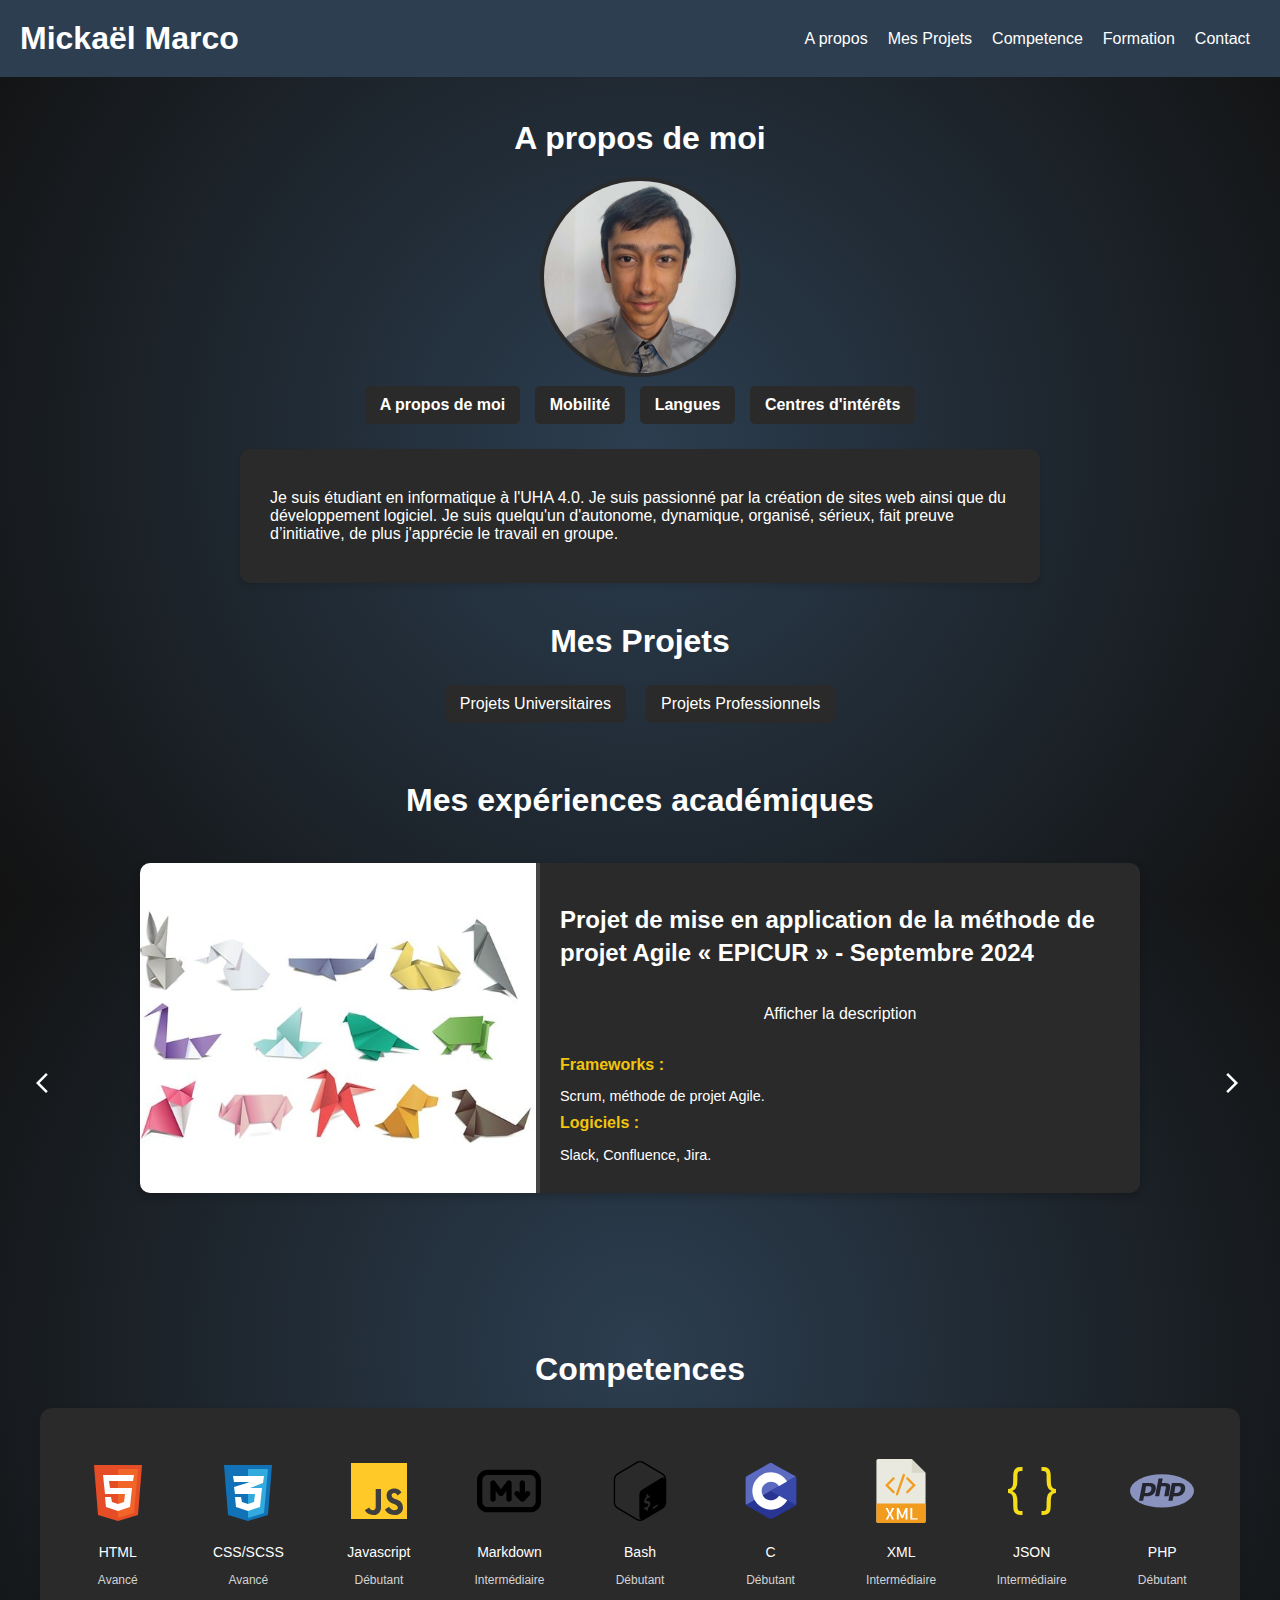
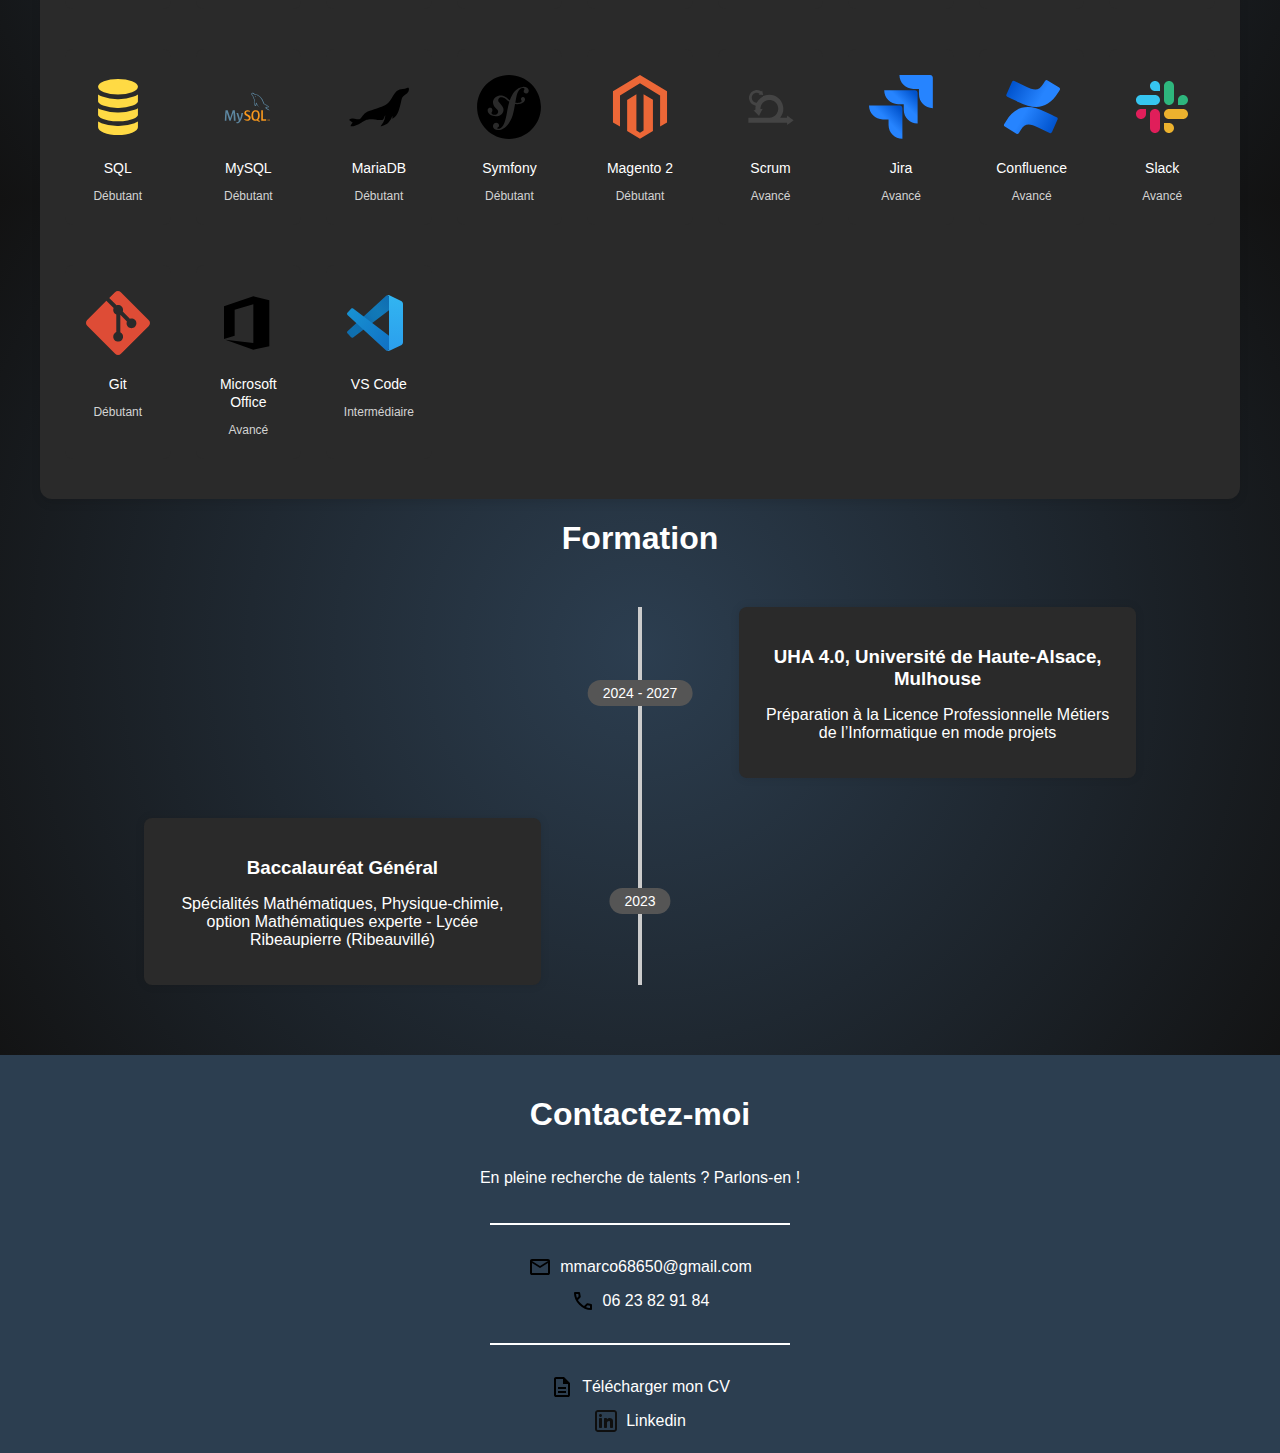
<file: Index.html>
<!DOCTYPE html>
<html lang="en">
<head>
    <meta charset="UTF-8">
    <meta name="viewport" content="width=device-width, initial-scale=1.0">
    <link rel="stylesheet" href="Style.css">
    <link rel="stylesheet" href="Sections/Header/Header.css">
    <link rel="stylesheet" href="Sections/Footer/Footer.css">
    <link rel="stylesheet" href="Sections/Mes_Projets/Mes_Projets.css">
    <link rel="stylesheet" href="Sections/Profil/Profil.css">
    <link rel="stylesheet" href="Sections/Formation/Formation.css">
    <link rel="stylesheet" href="Sections/Competence/Competence.css">
    <title>Portfolio | Mickaël Marco</title>
</head>
<body>
    <div id="header-container"></div>
    <main>
        <section id="A_propos">
            <h1>A propos de moi</h1>
            <img src="Image/Mickaël_Marco.png" alt="Mickaël Marco">
            <div class="A_propos-buttons">
                <button onclick="A_propos('moi')"><b>A propos de moi</b></button>
                <button onclick="A_propos('mobilite')"><b>Mobilité</b></button>
                <button onclick="A_propos('langue')"><b>Langues</b></button>
                <button onclick="A_propos('centre_interet')"><b>Centres d'intérêts</b></button>
            </div>
            <div id="A_propos-container" class="A_propos-container"></div>
        </section>        
        <section id="projets">
            <h1>Mes Projets</h1>
            <div id="button">
                <button onclick="afficherProjets('universitaire')">Projets Universitaires</button>
                <button onclick="afficherProjets('professionnel')">Projets Professionnels</button>
            </div>
            <div id="projets-container"></div>
        </section>
        <section id="competence">
            <div id="competence-container"></div>
        </section>
        <section id="formation">
            <div id="formation-container"></div>
        </section>        
    </main>
    <div id="footer-container"></div>
    <script src="Sections/Header/Header.js"></script>
    <script src="Sections/Footer/Footer.js"></script>
    <script src="Sections/Mes_Projets/Mes_Projets.js"></script>
    <script src="Sections/Profil/Profil.js"></script>
    <script src="Sections/Formation/Formation.js"></script>
    <script src="Sections/Competence/Competence.js"></script>
</body>
</html>
</file>
<file: Style.css>
html {
    scroll-behavior: smooth; 
}

* {
    box-sizing: border-box;
}

body {
    background: radial-gradient(circle, #2c3e50, #121212); /* Bleu-gris au centre vers noir */
    font-family: Arial, sans-serif;
    margin: 0;
    padding: 0;
    padding-top: 60px;
    height: 100vh; /* Prend toute la hauteur de l'écran */
}

body main {
    padding: 20px;
    background-color: transparent;
}

body main section h1 {
    color: white;
    text-align: center;
}

body main section p {
    color: white;
    text-align: center;
}

/*Responsive*/

@media screen and (max-width: 600px) {
    body header nav ul {
        flex-direction: column;
        align-items: center;
    }
}
</file>
<file: Sections/Header/Header.css>
/*Header*/
body header {
    position: relative;
    color: #2c3e50;
    padding: 10px;
    position: fixed;
    top: 0;
    left: 0;
    right: 0;
    z-index: 1000;
}

body header::before {
    content: '';
    position: absolute;
    top: 0;
    left: 0;
    right: 0;
    bottom: 0;
    background-color: #2c3e50;
    z-index: -1;
}

nav {
    display: flex;
    justify-content: space-between;
    align-items: center;
    padding: 10px;
}

nav h1 {
    margin: 0;
    color: white;
}

nav ul {
    list-style: none;
    margin: 0;
    padding: 0;
    display: flex;
    justify-content: center;
    transition: transform 0.3s ease-in-out;
}
    
nav ul li {
    margin: 0 10px;
    opacity: 1;
    position: relative;
}
    
nav ul li a {
    color: white;
    text-decoration: none;
    position: relative;
    padding: 5px 0;
    display: inline-block;
}

nav ul li a::after {
    content: "";
    display: block;
    width: 0;
    height: 2px;
    background-color: white;
    transition: width 0.3s ease-in-out;
    position: absolute;
    bottom: -2px;
    left: 0;
}

nav ul li a:hover::after {
    width: 100%;
}

.burger-menu {
    display: none;
}

@media (max-width: 768px) {
    .burger-menu {
        display: block;
        cursor: pointer;
    }

    nav ul {
        display: none;
        flex-direction: column;
        align-items: flex-start;
        justify-content: flex-start;
        position: absolute;
        top: 100%;
        left: 0;
        width: 100%;
        background-color: #2c3e50;
        padding: 10px 0;
    }

    nav ul.active {
        display: flex;
        transform: translateY(0);
    }

    nav ul:not(.active) {
        transform: translateY(-100%);
    }

    nav ul li {
        width: 100%;
        margin: 0;
        padding: 10px 15px;
    }

    nav ul li a {
        display: inline-block;
        width: auto;
    }
}
</file>
<file: Sections/Footer/Footer.css>
/* Footer */
footer {
    background: #2c3e50;
    color: white;
    padding: 20px 10px;
    text-align: center;
    align-items: center;
    justify-content: center;
    display: flex;
    flex-direction: column;
    width: 100%;
}

.footer-container {
    display: flex;
    flex-direction: column; /* Toujours en mode mobile */
    align-items: center;
    width: 100%;
    text-align: center;
    gap: 10px;
}

.footer-container hr {
    width: 80%; /* Ajustable selon tes besoins */
    max-width: 300px; /* Empêche l'extension excessive sur grand écran */
    border: 1px solid white;
    margin: 20px 0;
    display: block;
}


.footer-container p {
    text-align: center;
    width: 100%;
    color: white;
}

.footer-info, .footer-socials {
    display: flex;
    flex-direction: column;
    align-items: center;
    text-align: center;
    justify-content: center;
    gap: 10px;
    flex: 0 1 auto;
}

.footer-info div, .footer-socials div {
    display: flex;
    justify-content: center;
    align-items: center;
    gap: 8px;
}

.footer-info a, .footer-socials a {
    color: white;
    text-decoration: none;
    transition: color 0.3s;
    position: relative;
}

.footer-info a:hover, .footer-socials a:hover {
    text-decoration: none;
}

.footer-info a::after, .footer-socials a::after {
    content: "";
    display: block;
    width: 0;
    height: 2px;
    background-color: white;
    transition: width 0.3s ease-in-out;
    position: absolute;
    left: 0;
    bottom: 0;
}

.footer-info a:hover::after, .footer-socials a:hover::after {
    width: 100%;
}

.footer-copyright {
    margin-top: 20px;
}
</file>
<file: Sections/Mes_Projets/Mes_Projets.css>
#button {
    display: flex;
    justify-content: center;
    align-items: center;
    gap: 10px;
}

#button button {
    font-size: 16px;
    border-radius: 25px;
    background-color: #2a2a2a;
    color: white;
    border: none;
    padding: 10px 15px;
    margin: 5px;
    font-size: 1em;
    cursor: pointer;
    border-radius: 5px;
    transition: background-color 0.3s ease;
}

#button button:hover {
    background-color: lightslategray;
}

#button button::after {
    background-color: lightslategray;
}

#button button:active {
    background-color: lightslategray;
}

.title {
    text-align: center;
    color: white;
    margin-bottom: 20px;
    margin-top: 50px;
    width: 100%;
    max-width: 100%;
    display: block;
    word-wrap: break-word;
    overflow-wrap: break-word;
    hyphens: auto;
    font-size: 2rem;
    line-height: 1.4;
    white-space: normal;
}

.title-projets {
    text-align: left;
    color: white;
    width: 100%;
    max-width: 100%;
    display: block;
    word-wrap: break-word;
    overflow-wrap: break-word;
    hyphens: auto;
    line-height: 1.4;
    white-space: normal;
}

.carousel-container {
    display: flex;
    align-items: center;
    justify-content: center;
    position: relative;
    width: 100%;
    overflow-x: hidden;
    overflow-y: visible;
    white-space: nowrap;
}

.carousel {
    display: flex;
    transition: transform 0.5s ease;
    width: 100%;
}

.carousel-item {
    flex: 0 0 100%;
    text-align: center;
    padding: 20px;
    height: auto;
    min-height: 300px;
    overflow-y: auto;
}

.carousel-button {
    background-color: transparent;
    border: none;
    color: white;
    font-size: 24px;
    cursor: pointer;
    position: absolute;
    top: 50%;
    transform: translateY(-50%);
    z-index: 10;
}

.prev {
    left: 10px;
}

.next {
    right: 10px;
}

.card {
    background-color: #2a2a2a;
    border-radius: 10px;
    box-shadow: 0 4px 8px rgba(0, 0, 0, 0.2);
    overflow: hidden;
    display: flex;
    flex-direction: row;
    width: 90%;
    max-width: 1000px;
    margin: 0 auto;
    transition: transform 0.3s ease, box-shadow 0.3s ease;
    position: relative;
    z-index: 10;
}

.card:hover {
    transform: translateY(-10px);
    box-shadow: 0 8px 16px rgba(0, 0, 0, 0.3);
}

.card img {
    width: 40%;
    height: auto;
    object-fit: cover;
    border-right: 4px solid #444;
}

.card-content {
    padding: 20px;
    color: #ddd;
    text-align: left;
    width: 60%;
    display: flex;
    flex-direction: column;
    justify-content: flex-start;
}

.description {
    font-size: 1rem;
    color: #f1f1f1;
    margin-bottom: 10px;
    word-wrap: break-word;
    white-space: normal;
    hyphens: auto;
    line-height: 1.4;
}

.card-content b,
.card-content p {
    display: flex;
    align-items: center;
    margin-right: 10px;
}

.card-content b {
    color: #f1c40f;
}

.card-content p {
    font-size: 0.9rem;
    margin-bottom: 10px;
}

.modal {
    display: none;
    position: absolute;
    top: 50%;
    left: 50%;
    transform: translate(-50%, -50%);
    width: 80%;
    max-width: 600px;
    background-color: rgba(0, 0, 0, 0.8);
    padding: 20px;
    border-radius: 10px;
    transition: all 0.3s ease;
    max-height: 90vh; 
    overflow-y: auto;
}

.modal.show {
    display: block;
    pointer-events: auto;
}

.modal-content {
    background-color: #2a2a2a;
    padding: 20px;
    border-radius: 10px;
    color: #333;
    max-height: 100%; 
    overflow-y: auto; 
}

.modal-content h2 {
    margin-top: 0;
    color: #f1c40f;
}

.modal-content p {
    font-size: 1rem;
    line-height: 1.6;
    color: #ddd;
    white-space: normal;
    word-wrap: break-word;
    overflow-wrap: break-word;
}

.fermer {
    position: absolute;
    top: 10px;
    right: 10px;
    font-size: 24px;
    cursor: pointer;
    color: #333;
}

.fermer:hover,
.fermer:focus {
    color: #f1c40f;
    text-decoration: none;
}

@keyframes fadeIn {
    from { opacity: 0; transform: translateY(-20px); }
    to { opacity: 1; transform: translateY(0); }
}

/* Responsive Styles */
@media (max-width: 768px) {
    .carousel-item {
        padding: 10px;
    }

    .card {
        flex-direction: column;
        width: 100%;
    }

    .card img {
        width: 100%;
        border-right: none;
    }

    .card-content {
        width: 100%;
        padding: 15px;
    }

    .description {
        font-size: 1rem;
    }

    .card-content b,
    .card-content p {
        margin-right: 0;
        word-wrap: break-word;
        overflow-wrap: break-word;
        white-space: normal;
        text-align: left;
    }

    .title-projets {
        font-size: 1.5rem;
    }

    .modal {
        width: 95%;
        padding: 15px;
    }

    .modal-content h2 {
        font-size: 1.5rem;
    }

    .modal-content p {
        font-size: 0.9rem;
    }
}
</file>
<file: Sections/Profil/Profil.css>
section#A_propos {
    max-width: 800px;
    margin: 40px auto;
    text-align: center;
    font-family: Arial, sans-serif;
}

h1 {
    font-size: 2em;
    margin-bottom: 20px;
}

#A_propos img {
    border-radius: 250px;
    width: 200px;
    height: 200px;
    object-fit: cover;
    border: 4px solid #2a2a2a;
}

.A_propos-buttons button {
    background-color: #2a2a2a;
    color: white;
    border: none;
    padding: 10px 15px;
    margin: 5px;
    font-size: 1em;
    cursor: pointer;
    border-radius: 5px;
    transition: background-color 0.3s ease;
}

.A_propos-buttons button:hover {
    background-color: lightslategray;
}

#A_propos-container {
    margin-top: 20px;
    padding: 20px;
    background: #2a2a2a;
    border-radius: 10px;
    box-shadow: 0 4px 6px rgba(0, 0, 0, 0.1);
    text-align: left;
}

.card-A_propos {
    padding: 10px;
}

.card-A_propos p {
    margin: 10px 0;
    font-size: 1em;
    color: white;
    text-align: left;
}

.card-A_propos b {
    font-size: 1.1em;
    color: #f1c40f;
}

#langue {
    display: flex;
    flex-direction: column;
    gap: 10px;
}

#langue > div {
    display: flex;
    align-items: center;
    gap: 10px;
}

#langue svg {
    flex-shrink: 0;
    width: 64px;
    height: 64px;
}
</file>
<file: Sections/Formation/Formation.css>
.timeline {
    position: relative;
    max-width: 80%;
    margin: 50px auto;
}

.timeline::before {
    content: "";
    position: absolute;
    left: 50%;
    top: 0;
    width: 4px;
    height: 100%;
    background-color: #ccc;
    transform: translateX(-50%);
}

.timeline-item {
    display: flex;
    justify-content: space-between;
    align-items: center;
    width: 100%;
    position: relative;
    margin: 40px 0;
}

.timeline-content {
    background: #2a2a2a;
    padding: 20px;
    border-radius: 8px;
    width: 40%;
    box-shadow: 0px 0px 10px rgba(0, 0, 0, 0.1);
    position: relative;
    z-index: 2;
}

.timeline-content h3 {
    color: white;
    margin-bottom: 10px;
    text-align: center;
}

.timeline-date-mobile {
    display: none;
}

/* Date au centre */
.timeline-date {
    background: #555;
    color: white;
    padding: 5px 15px;
    border-radius: 20px;
    font-size: 14px;
    position: absolute;
    left: 50%;
    top: 50%;
    transform: translate(-50%, -50%);
    z-index: 3;
}

.timeline-item:nth-child(odd) {
    flex-direction: row-reverse; 
}

.timeline-item:nth-child(odd) .timeline-content {
    margin-left: 60px;
}

.timeline-item:nth-child(even) .timeline-content {
    margin-right: 60px;
}

@media (max-width: 768px) {
    .timeline::before {
        display: none;
    }

    .timeline-item {
        flex-direction: column;
        align-items: flex-start;
    }

    .timeline-date {
        display: none;
    }

    .timeline-date-mobile {
        display: block;
        margin-top: 10px;
        text-align: center;
        width: 100%;
        background: #555;
        color: white;
        padding: 5px 15px;
        border-radius: 20px;
        font-size: 14px;
    }

    .timeline-content {
        width: 100%;
        margin: 0;
    }

    .timeline-item:nth-child(odd) .timeline-content,
    .timeline-item:nth-child(even) .timeline-content {
        margin: 0;
    }
}
</file>
<file: Sections/Competence/Competence.css>
.competence-container {
    display: grid;
    grid-template-columns: repeat(auto-fill, minmax(100px, 1fr));
    gap: 25px;
    padding: 25px;
    margin: auto;
    background-color: #2a2a2a;
    border-radius: 12px;
    box-shadow: 0 4px 10px rgba(0, 0, 0, 0.1);
    max-width: 1200px;
}

.card-competence {
    background: #404040;
    padding: 20px;
    border-radius: 12px;
    box-shadow: 0 4px 10px rgba(0, 0, 0, 0.1);
    text-align: center;
    min-height: 360px;
    max-height: 360px;
    overflow-y: auto;
    scrollbar-width: none;
    -ms-overflow-style: none;
    width: 100%;
    transition: transform 0.3s ease, box-shadow 0.3s ease;
}

.card-competence::-webkit-scrollbar {
    display: none; 
}

.card-competence:hover {
    transform: translateY(-10px);
    box-shadow: 0 8px 16px rgba(0, 0, 0, 0.3);
}

.card-competence h3 {
    color: white;
    margin-bottom: 15px;
}

.skill {
    position: relative;
    margin-bottom: 15px;
    cursor: pointer;
    text-align: center;
    padding: 10px;
    background: #2a2a2a;
    border-radius: 8px;
    transition: background 0.3s;
    overflow: hidden;
}

.skill:hover {
    background: #464646;
}

.skill-name {
    color: white;
    font-size: 14px;
    transition: opacity 0.3s ease-in-out;
    margin-bottom: 5px; 
}

.skill:hover .progress-container {
    opacity: 1;
    transform: translateY(0); 
}

.skill-level {
    font-size: 12px; 
    font-weight: normal;
    color: lightgray;
}

@media screen and (max-width: 600px) {
    .competence-container {
        grid-template-columns: repeat(3, 1fr);
        gap: 10px;
        padding: 10px;
    }

    .card-competence {
        width: 100%;
    }
}
</file>
